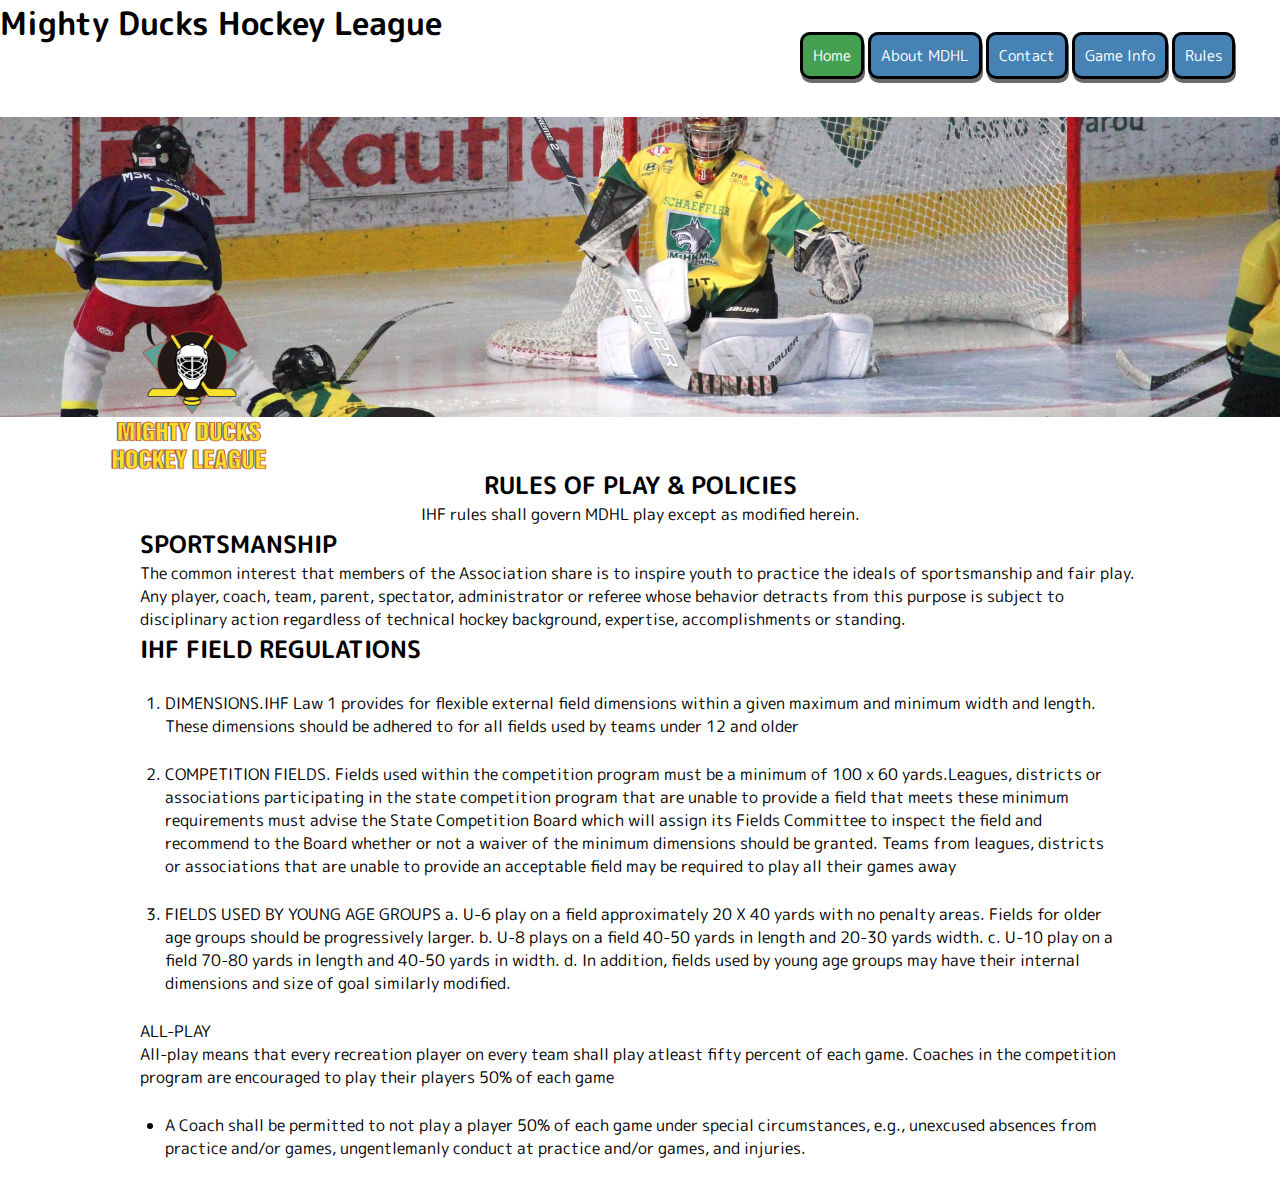
<file: rules.html>
<!DOCTYPE html>
<html lang="en">

<head>
    <meta charset="UTF-8">
    <meta http-equiv="X-UA-Compatible" content="IE=edge">
    <meta name="viewport" content="width=device-width, initial-scale=1.0">
    <link rel="icon" type="image/x-icon" href="./assets/img/LogoMightyducks-01.png">
    <!-- <link rel="stylesheet" href="./assets/styles/style1.css"> -->
    <!-- <link rel="stylesheet" href="./assets/styles/style2.css"> -->
    <link rel="stylesheet" href="./assets/styles/style3.css">
    <title>Rules</title>
</head>

<body>

    <div class="title-principal">
        <h1>Mighty Ducks Hockey League</h1>
    </div>

    <header class="img-banner">
    </header>
    <section>
        
        <figure class="logo">
            <img id="imagen-uno" src="./assets/img/LogoMightyducks-01.png" alt="Imagen de logo">
        </figure> 
    </section>
    
    <main>
        <nav class="navegador">
            <a class="nav-uno active" href="#">Home</a>
            <a class="nav-dos" href="./about.html">About MDHL</a>
            <a class="nav-tres" href="./contact.html">Contact</a>
            <a class="nav-cuatro" href="./game_info.html">Game Info</a>
            <a class="nav-cinco" href="#" >Rules</a>
        </nav>
        <div class="contenedor-texto" >
            <h2 class="titulo-segundario" >RULES OF PLAY & POLICIES</h2>
            <p>IHF rules shall govern MDHL play except as modified herein.</p>
            <dl>

                <dt class="titulo-segundario"><caption><h2>SPORTSMANSHIP</h2></caption></dt>
                <dd>
                    <p>
                        The common interest that members of the Association share is to inspire 
                youth to practice the ideals of sportsmanship and fair play. Any player, coach, 
                team, parent, spectator, administrator or referee whose behavior detracts from 
                this purpose is subject to disciplinary action regardless of technical hockey 
                background, expertise, accomplishments or standing.
                    </p>
                </dd>
            </dl>
            <ol>
                <caption><h2>IHF FIELD REGULATIONS</h2></caption>
                <li>DIMENSIONS.IHF Law 1 provides for flexible external field dimensions within 
                    a given maximum and minimum width and length. These dimensions should be 
                    adhered to for all fields used by teams under 12 and older</li>
                <li>COMPETITION FIELDS. Fields used within the competition program must be 
                    a minimum of 100 x 60 yards.Leagues, districts or associations participating in 
                    the state competition program that are unable to provide a field that meets these 
                    minimum requirements must advise the State Competition Board which will 
                    assign its Fields Committee to inspect the field and recommend to the Board 
                    whether or not a waiver of the minimum dimensions should be granted. Teams 
                    from leagues, districts or associations that are unable to provide an acceptable 
                    field may be required to play all their games away</li>
                <li>FIELDS USED BY YOUNG AGE GROUPS 
                    a. U-6 play on a field approximately 20 X 40 yards with no penalty areas. Fields 
                    for older age groups should be progressively larger.
                    b. U-8 plays on a field 40-50 yards in length and 20-30 yards width.
                    c. U-10 play on a field 70-80 yards in length and 40-50 yards in width.
                    d. In addition, fields used by young age groups may have their internal 
                    dimensions and size of goal similarly modified.</li>
            </ol>
            <dl>
                <dt>ALL-PLAY</dt>
                <dd>
                    All-play means that every recreation player on every team shall play atleast 
                    fifty percent of each game. Coaches in the competition program are encouraged 
                    to play their players 50% of each game
                </dd>
                <dd>
                    <ul>
                        <li>
                            A Coach shall be permitted to not play a player 50% of each game 
                            under special circumstances, e.g., unexcused absences from practice 
                            and/or games, ungentlemanly conduct at practice and/or games, and 
                            injuries.
                        </li>
                    </ul>
                </dd>
            </dl>
            

        </div>

    </main>
</body>
</html>
</file>
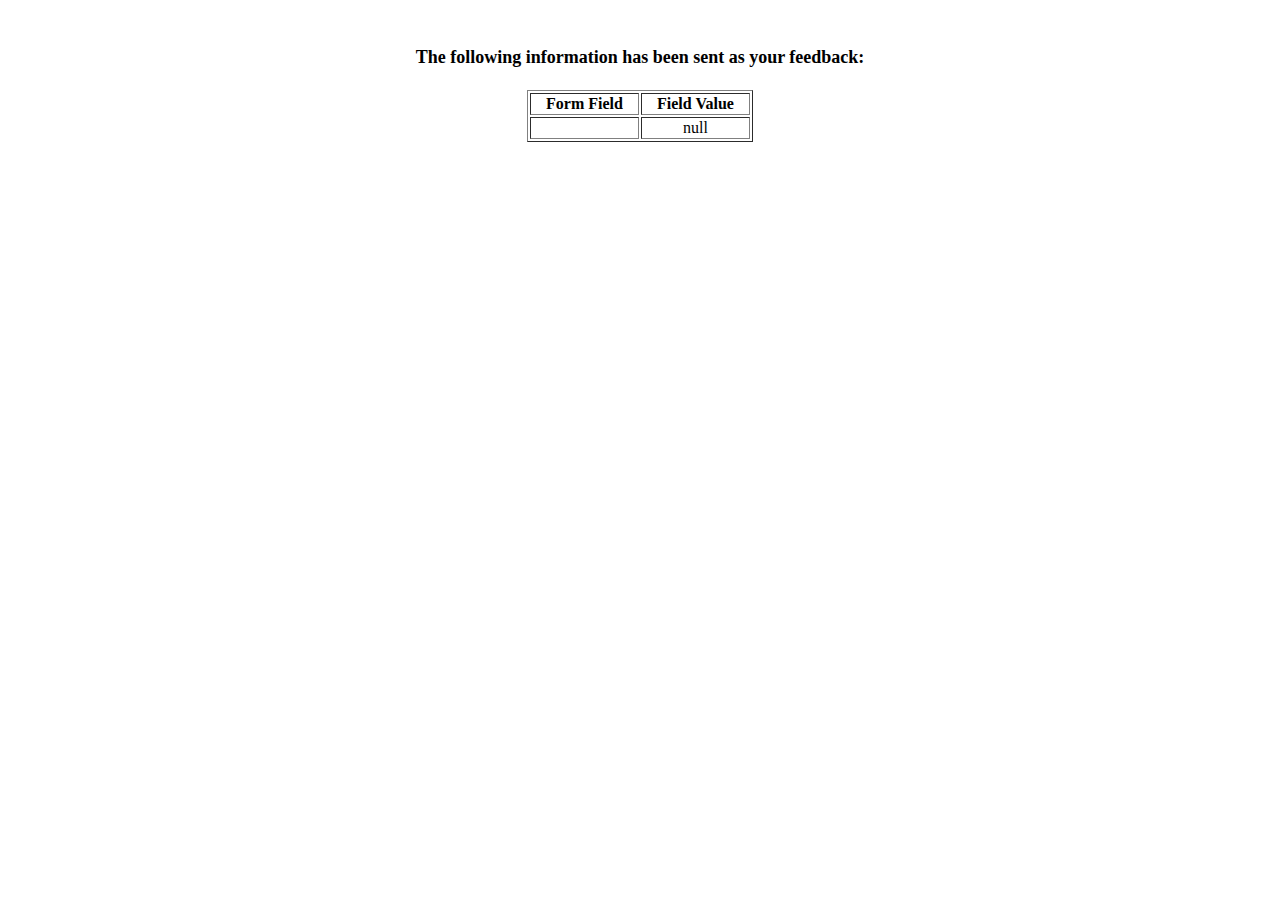
<file: show_data.html>
<html>
<head>
<title>Feedback Sent</title>
</head>
<body>
<p align=center>&nbsp;</p>
<h1 align=center><font size="+1">The following information has been sent as your
  feedback:</font></h1>

<table border="1" align=center width="226">
  <tr>
    <th align="center">Form Field</th>
    <th align="center">Field Value</th>
  </tr>

<script language="javascript">
var args = location.search.substr(1).split('&');
for (var i = 0; i < args.length; ++i) {
  var parts = args[i].split('=');
  if (parts != null) {
    var field = parts[0];
    var value = parts[1];
    if (value == null) {
      value = "null"
    }
    else {
      value = '"' + unescape(value.replace(/\+/g, ' ')) + '"';
    }

    document.writeln('<tr><td align="center">' + field + '</td>');
    document.writeln('<td align="center">' + value + '</td></tr>');
  }
}
</script>

<noscript>
<tr><td>
<p>You need to turn on Javascript in your browser.</p>

<p>In Microsoft Internet Explorer 4 or greater:</p>
<ul>
<li>From the "Tools" menu (in IE 4, it's the "View" menu), select "Internet Options".</li>
<li>Click on the "Security" tab.</li>
<li>Click on the "Custom Level" button. (In IE 4, select "Custom"
and then click on "Settings...".)</li>
<li>Under "Active scripting" make sure "Enable" is selected.</li>
</ul>

<p>In Netscape version 4 or greater:</p>
<ul>
<li>From the <b>Edit</b> menu, select <b>Preferences</b>.</li>
<li>In the <b>Category</b> list on the left, click on the word "Advanced".</li>
<li>In the panel on the right, make sure "Enable JavaScript" is checked.</li>
<li>Click the <b>OK</b> button.</li>
</ul>

</td></tr>
</noscript>

</table>
</body>
</html>
</file>
<file: assets/styles/style1.css>
@import url('https://fonts.googleapis.com/css2?family=Comic+Neue:wght@700&display=swap');

* {
    padding: 0px;
    margin: 0px;
    box-sizing: border-box;
    font-family: 'Comic Neue', cursive;
}

.img-banner{
    background: url(../img/design1_image1.jpg);
    height: 300px;
    background-position:center;
    background-size: cover;
    background-repeat: no-repeat;
}

.title-principal{
    font-size: 45px;
    position: absolute;
    top: 15px;
}

.title-section{
    background-color: black;
    text-align: center;
    padding: 5px 0px;
}

h2{
    color: white;
}

.logo{
    position: absolute;
    top: 260px;
    left: 1100px;
}

#imagen-uno{
    width: 120px;
    height: 120px;
}

.navegador{
    position: absolute;
    padding: 15px;
    top: 490px;
    left: 90px;
    font-size: 25px;
}

.nav-uno, .nav-dos, .nav-tres{
    display: block;
    padding: 25px;
    top: 100px;
}

.active{
    text-decoration: none;
    color: rgb(0,0,0);
}

.articulo-principal{
    position: absolute;
    top: 450px;
    left: 300px;
    font-size: 25px;
    padding: 45px;
}

li{
    margin: 25px;
    list-style-type: none;
}
</file>
<file: assets/styles/style2.css>
@import url('https://fonts.googleapis.com/css2?family=Comic+Neue:wght@700&display=swap');

* {
    padding: 0px;
    margin: 0px;
    box-sizing: border-box;
    font-family: 'Comic Neue', cursive;
}

.img-banner{
    background: url(../img/design1_image2.jpg);
    height: 300px;
    background-position:center;
    background-size: cover;
    background-repeat: no-repeat;
    position: relative;
    top: 60px;
    left: 30px;

}

.title-principal{
    font-size: 25px;
    position: absolute;
    top: 0px;
    left: 60px;
}

.title-section{
    background-color: white;
    color:black;
    text-align: center;
    font-size: 28px;
    padding: 5px 0px;
    border-style: groove;
    border-color: rgb(221,221,221);
    position: relative;
    top: 45px;
}

.logo{
    position: absolute;
    top: 420px;
    left: 100px;
}

#imagen-uno{
    width: 120px;
    height: 120px;
}

.navegador{
    position: absolute;
    padding: 15px 10px;
    top: 30px;
    left: 990px;
    font-size: 15px;
}

.nav-uno, .nav-dos, .nav-tres{
    display: inline;
    padding: 10px 10px;
    top: 100px;
    border-style: solid;
    border-color: black;
    text-decoration: none;
    box-shadow: 1px 4px rgb(108, 107, 107);
    background-color: steelblue;
    color: white;
   
}

.active{
    text-decoration: none;
    background-color: rgb(69, 161, 81);
}

.contact{
    transform: translate(175px,45px);
}

.nav-uno:hover, .nav-dos:hover, .nav-tres:hover{
    background-color: rgb(69, 161, 81);
    
}

.articulo-principal{
    position: absolute;
    top: 350px;
    left: 300px;
    font-size: 25px;
    padding: 45px;
}

li{
    margin: 25px;
    list-style-type: none;
}
</file>
<file: assets/styles/style3.css>
/* @import url('https://fonts.googleapis.com/css2?family=Comic+Neue:wght@700&display=swap'); */

  @import url('https://fonts.googleapis.com/css2?family=M+PLUS+Rounded+1c:wght@300&display=swap');


* {
    padding: 0px;
    margin: 0px;
    box-sizing: border-box;
    /* font-family: 'Comic Neue', cursive; */
    font-family: 'M PLUS Rounded 1c', sans-serif;
}

.img-banner{
    background: url(../img/design1_image2.jpg);
    height: 300px;
    background-position:center;
    background-size: cover;
    background-repeat: no-repeat;
    position: relative;
    top: 70px;
}

.titulo-principal{
    font-size: 25px;
    position: absolute;
    top: 0px;
    left: 60px;
}

.titulo-section{
    background-color: white;
    color:black;
    text-align: center;
    font-size: 28px;
    padding: 5px 0px;
    border-style: groove;
    border-radius: 50px;
    border-color: rgb(221,221,221);
    position: relative;
    top: 45px;
}

.logo{
    position: absolute;
    top: 310px;
    left: 100px;
}

#imagen-uno{
    width: 180px;
    height: 180px;
}

.navegador{
    position: absolute;
    padding: 15px 10px;
    top: 30px;
    left: 790px;
    font-size: 15px;
}

.nav-uno, .nav-dos, .nav-tres, .nav-cuatro, .nav-cinco{
    display: inline;
    padding: 10px 10px;
    top: 100px;
    border-style: solid;
    border-color: black;
    text-decoration: none;
    box-shadow: 1px 4px rgb(108, 107, 107);
    background-color: steelblue;
    color: white;
    border-radius: 10px;
   
}

.active{
    text-decoration: none;
    background-color: rgb(69, 161, 81);
}

.contact{
    transform: translate(175px,45px);
}

.nav-uno:hover, .nav-dos:hover, .nav-tres:hover{
    background-color: rgb(69, 161, 81);
    
}

.articulo-principal{
    position: absolute;
    top: 350px;
    left: 300px;
    font-size: 25px;
    padding: 45px;
}

li{
    margin: 25px;
}
/* Style de Game info */
.contenedor-game{
    display: flex;
    position: relative;
    top: 200px;
    flex-direction: column;
    justify-content: center;
    align-items: flex-start;
    padding: 0px 25px;
}

.contenedor-tabla{
    display: flex;
    position: relative;
    width: 800px;
    top: 40px;
    left: 140px;
    flex-direction: column;
    justify-content: center;
    align-items: center;
}

table{
    border-spacing: 0;
    border-collapse: collapse;
    width: 70%;
}

 table td{
    padding: 5px;
    margin: 0;
    font-size: 10pt;
}

td{
    padding: 0;
}

th{
    text-align: justify;
}

.contenedor-texto-dos{
    display: flex;
    position: relative;
    top: 80px;
    flex-direction: column;
    justify-content: center;
    align-items: flex-start;
    padding: 10px 25px 100px;
}

.foot{
    display: flex;
    justify-content: space-evenly;
}

.foot p{
    margin: 0 100px;
}

/*Style de Rules */

.contenedor-texto{
    display: flex;
    width: 1000px;
    position: relative;
    top: 120px;
    left: 140px;
    flex-direction: column;
    justify-content: center;
    align-items: center;
}

.titulo-secundario{
    font-weight: 900;
}

.primera-linea{
    text-indent: 30px;
}

.sacarli{
    list-style-type:none;
}
</file>
